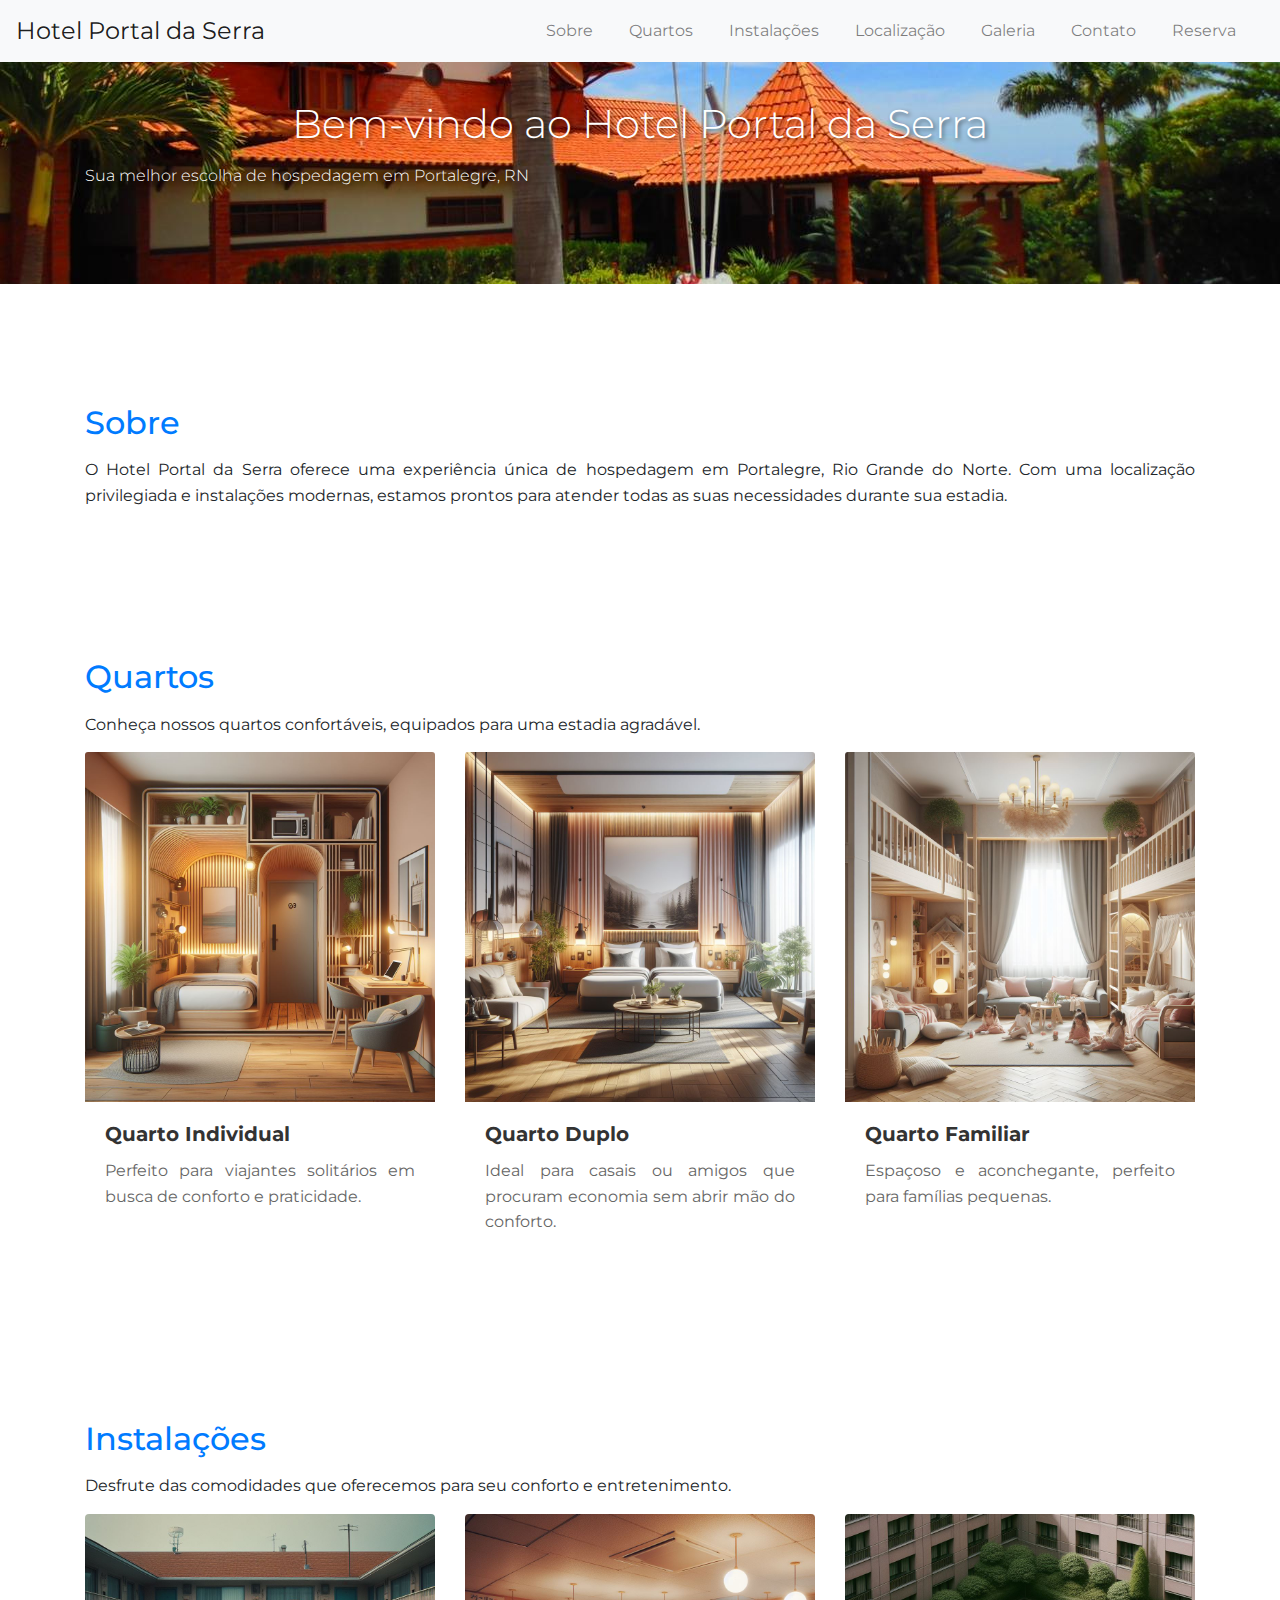
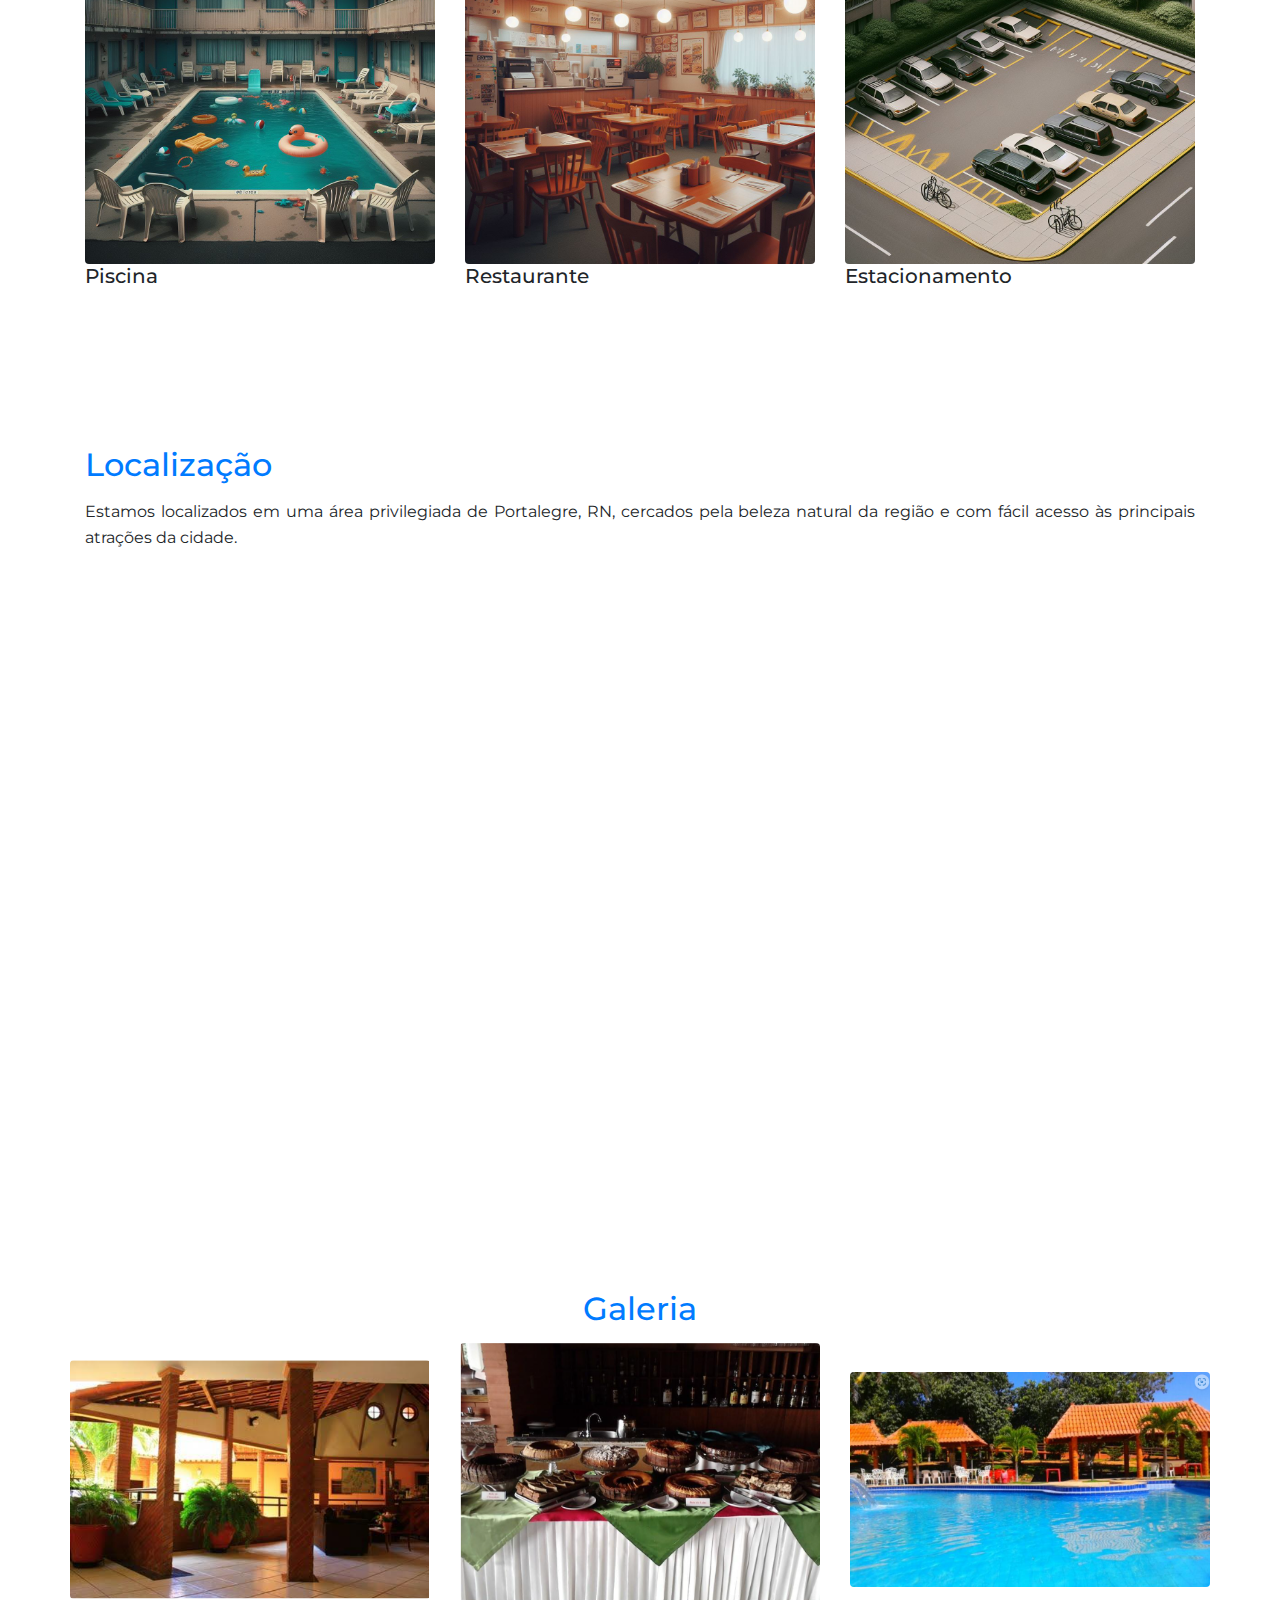
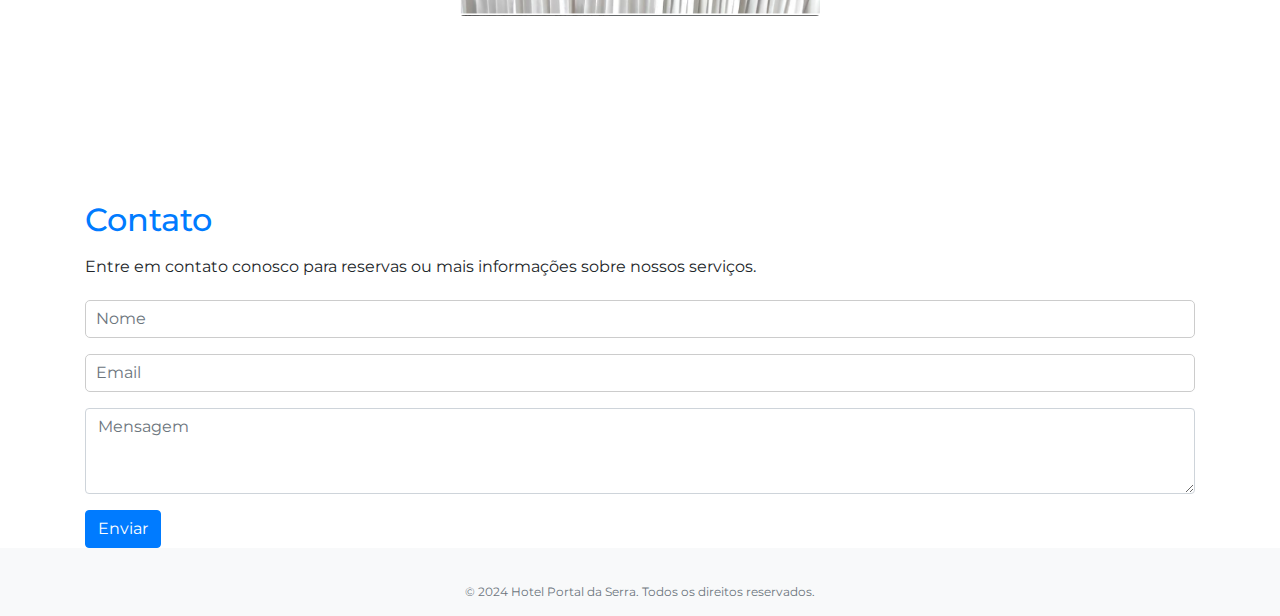
<file: index.html>
<!DOCTYPE html>
<html lang="pt-br">
<head>
  <meta charset="UTF-8">
  <meta name="viewport" content="width=device-width, initial-scale=1.0">
  <title>Hotel Portal da Serra</title>
  <link rel="preconnect" href="https://fonts.googleapis.com">
  <link rel="preconnect" href="https://fonts.gstatic.com" crossorigin>
  <link href="https://fonts.googleapis.com/css2?family=Montserrat:ital,wght@0,100..900;1,100..900&display=swap" rel="stylesheet">
  <link rel="stylesheet" href="https://stackpath.bootstrapcdn.com/bootstrap/4.5.2/css/bootstrap.min.css">
  <link rel="shortcut icon" href="./image/hotel.png" type="image/x-icon">
  <link rel="stylesheet" href="./css/style.css">
</head>
<body>

<!-- Navbar -->
<nav class="navbar navbar-expand-lg navbar-light bg-light">
  <a class="navbar-brand" href="#">Hotel Portal da Serra</a>
  <button class="navbar-toggler" type="button" data-toggle="collapse" data-target="#navbarSupportedContent" aria-controls="navbarSupportedContent" aria-expanded="false" aria-label="Toggle navigation">
    <span class="navbar-toggler-icon"></span>
  </button>

  <div class="collapse navbar-collapse" id="navbarSupportedContent">
    <ul class="navbar-nav ml-auto">
      <li class="nav-item">
        <a class="nav-link" href="#sobre">Sobre</a>
      </li>
      <li class="nav-item">
        <a class="nav-link" href="#quartos">Quartos</a>
      </li>
      <li class="nav-item">
        <a class="nav-link" href="#instalacoes">Instalações</a>
      </li>
      <li class="nav-item">
        <a class="nav-link" href="#localizacao">Localização</a>
      </li>
      <li class="nav-item">
        <a class="nav-link" href="#galeria">Galeria</a>
      </li>
      <li class="nav-item">
        <a class="nav-link" href="#contato">Contato</a>
      </li>
      <li class="nav-item">
        <a class="nav-link" href="reserva.html">Reserva</a>
     </li>
    </ul>
  </div>
</nav>

<!-- Banner -->
<section id="banner" class="jumbotron jumbotron-fluid">
  <div class="container text-center">
    <h1 class="display-4">Bem-vindo ao Hotel Portal da Serra</h1>
    <p class="lead">Sua melhor escolha de hospedagem em Portalegre, RN</p>
  </div>
</section>

<!-- Sobre -->
<section id="sobre" class="container">
  <h2>Sobre</h2>
  <p>O Hotel Portal da Serra oferece uma experiência única de hospedagem em Portalegre, Rio Grande do Norte. Com uma localização privilegiada e instalações modernas, estamos prontos para atender todas as suas necessidades durante sua estadia.</p>
</section>

<!-- Quartos -->
<section id="quartos" class="container">
  <h2>Quartos</h2>
  <p>Conheça nossos quartos confortáveis, equipados para uma estadia agradável.</p>
  <div class="row">
    <div class="col-md-4">
      <div class="card">
        <img src="./image/quarto1.jpg" class="card-img-top" alt="Quarto">
        <div class="card-body">
          <h5 class="card-title">Quarto Individual</h5>
          <p class="card-text">Perfeito para viajantes solitários em busca de conforto e praticidade.</p>
        </div>
      </div>
    </div>
    <div class="col-md-4">
      <div class="card">
        <img src="./image/quarto2.jpg" class="card-img-top" alt="Quarto">
        <div class="card-body">
          <h5 class="card-title">Quarto Duplo</h5>
          <p class="card-text">Ideal para casais ou amigos que procuram economia sem abrir mão do conforto.</p>
        </div>
      </div>
    </div>
    <div class="col-md-4">
      <div class="card">
        <img src="./image/quarto3.jpg" class="card-img-top" alt="Quarto">
        <div class="card-body">
          <h5 class="card-title">Quarto Familiar</h5>
          <p class="card-text">Espaçoso e aconchegante, perfeito para famílias pequenas.</p>
        </div>
      </div>
    </div>
  </div>
</section>

<!-- Instalações -->
<section id="instalacoes" class="container">
  <h2>Instalações</h2>
  <p>Desfrute das comodidades que oferecemos para seu conforto e entretenimento.</p>
  <div class="row">
    <div class="col-md-4">
      <img src="./image/piscina.jpg" class="img-fluid rounded" alt="Piscina">
      <h5>Piscina</h5>
    </div>
    <div class="col-md-4">
      <img src="/image/restaurante.jpg" class="img-fluid rounded" alt="Restaurante">
      <h5>Restaurante</h5>
    </div>
    <div class="col-md-4">
      <img src="./image/estacionamento.jpg" class="img-fluid rounded" alt="Estacionamento">
      <h5>Estacionamento</h5>
    </div>
  </div>
</section>

<!-- Localização -->
<section id="localizacao" class="container">
    <h2>Localização</h2>
    <p>Estamos localizados em uma área privilegiada de Portalegre, RN, cercados pela beleza natural da região e com fácil acesso às principais atrações da cidade.</p>
    <div class="embed-responsive embed-responsive-16by9">
      <iframe src="https://www.google.com/maps/embed?pb=!1m18!1m12!1m3!1d3967.8091633933122!2d-37.987495911145025!3d-6.020916700000001!2m3!1f0!2f0!3f0!3m2!1i1024!2i768!4f13.1!3m3!1m2!1s0x7bb29c3dcf39f6b%3A0x60d7747b5a712863!2sHotel%20Portal%20da%20Serra!5e0!3m2!1spt-BR!2sbr!4v1714005182451!5m2!1spt-BR!2sbr" class="embed-responsive-item" width="600" height="450" style="border:0;" allowfullscreen="" loading="lazy" referrerpolicy="no-referrer-when-downgrade"></iframe>
    </div>
</section>
  
<!-- Galeria -->
<section id="galeria" class="container">
  <h2>Galeria</h2>
  <div class="row">
    <div class="col-md-4">
      <img src="./image/galeria1.png" class="img-fluid rounded" alt="Galeria 1">
    </div>
    <div class="col-md-4">
      <img src="./image/galeria2.png" class="img-fluid rounded" alt="Galeria 2">
    </div>
    <div class="col-md-4">
      <img src="./image/galeria3.png" class="img-fluid rounded" alt="Galeria 3">
    </div>
  </div>
</section>

<!-- Contato -->
<section id="contato" class="container">
  <h2>Contato</h2>
  <p>Entre em contato conosco para reservas ou mais informações sobre nossos serviços.</p>
  <form id="contato-form">
    <div class="form-group">
      <input type="text" class="form-control" id="nome" placeholder="Nome">
    </div>
    <div class="form-group">
      <input type="email" class="form-control" id="email" placeholder="Email">
    </div>
    <div class="form-group">
      <textarea class="form-control" id="mensagem" rows="3" placeholder="Mensagem"></textarea>
    </div>
    <button type="submit" class="btn btn-primary">Enviar</button>
  </form>
</section>


<!-- Footer -->
<footer class="footer">
    <div class="container">
        <span class="text-muted">© 2024 Hotel Portal da Serra. Todos os direitos reservados.</span>
    </div>
</footer>
<!-- Scripts -->
<script src="https://code.jquery.com/jquery-3.5.1.slim.min.js"></script>
<script src="https://cdn.jsdelivr.net/npm/@popperjs/core@2.5.4/dist/umd/popper.min.js"></script>
<script src="https://stackpath.bootstrapcdn.com/bootstrap/4.5.2/js/bootstrap.min.js"></script>
<script src="./js/scripts.js"></script>
</body>
</html>
</file>
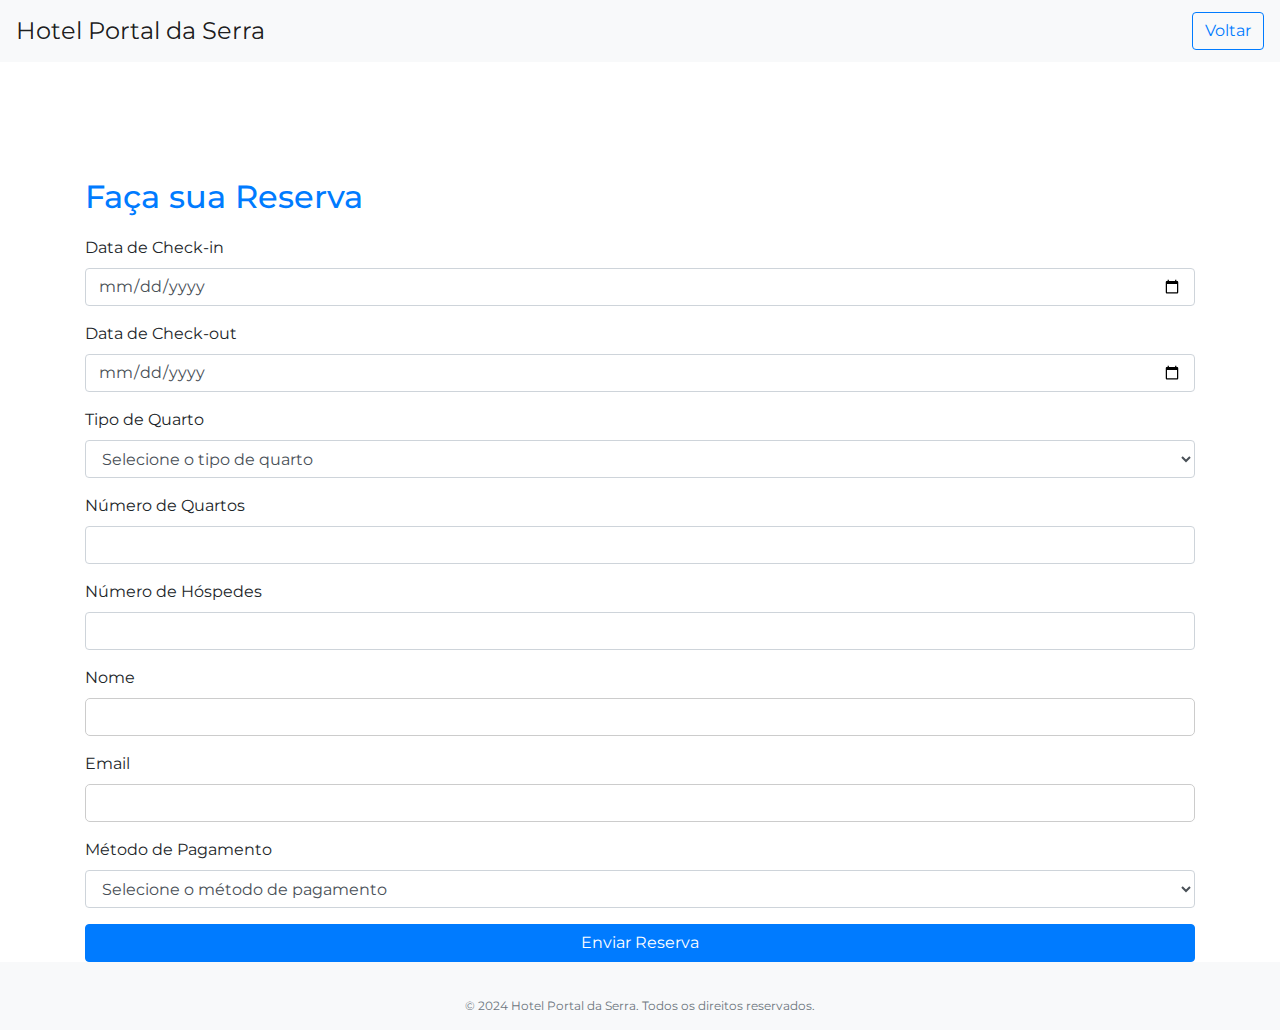
<file: reserva.html>
<!DOCTYPE html>
<html lang="pt-br">
<head>
    <meta charset="UTF-8">
    <meta name="viewport" content="width=device-width, initial-scale=1.0">
    <title>Reserva - Hotel Portal da Serra</title>
    <link rel="shortcut icon" href="/image/hotel.png" type="image/x-icon">
    <link rel="stylesheet" href="https://stackpath.bootstrapcdn.com/bootstrap/4.5.2/css/bootstrap.min.css">
    <link rel="stylesheet" href="./css/style.css"> <!-- Seu arquivo CSS personalizado -->
    <style>
        /* Estilos para dispositivos móveis */
        @media (max-width: 767px) {
            .container {
                padding-top: 80px; /* Adiciona espaço abaixo do menu fixo */
            }

            h2 {
                font-size: 1.2rem; /* Tamanho de fonte menor para dispositivos móveis */
                margin-bottom: 15px; /* Aumenta a margem inferior */
            }

            .form-group label {
                font-size: 0.9rem; /* Tamanho de fonte menor para dispositivos móveis */
            }

            .form-control {
                font-size: 0.8rem; /* Tamanho de fonte menor para dispositivos móveis */
            }

            button[type="submit"] {
                font-size: 0.9rem; /* Tamanho de fonte menor para dispositivos móveis */
            }

            .footer {
                font-size: 0.7rem; /* Tamanho de fonte menor para dispositivos móveis */
                padding: 10px 0; /* Menor padding no rodapé */
            }
        }
    </style>
</head>
<body>

<nav class="navbar navbar-expand-lg navbar-light bg-light fixed-top">
    <a class="navbar-brand" href="#">Hotel Portal da Serra</a>
    <!-- Adicione um botão de voltar para a página inicial, por exemplo -->
    <a href="index.html" class="btn btn-outline-primary ml-auto">Voltar</a>
</nav>

<section class="container mt-5">
    <h2>Faça sua Reserva</h2>
    <form id="reserva-form">
        <div class="form-group">
            <label for="checkin">Data de Check-in</label>
            <input type="date" class="form-control" id="checkin" name="checkin" required>
        </div>
        <div class="form-group">
            <label for="checkout">Data de Check-out</label>
            <input type="date" class="form-control" id="checkout" name="checkout" required>
        </div>
        <div class="form-group">
            <label for="tipo_quarto">Tipo de Quarto</label>
            <select class="form-control" id="tipo_quarto" name="tipo_quarto" required>
                <option value="">Selecione o tipo de quarto</option>
                <option value="individual">Individual</option>
                <option value="duplo">Duplo</option>
                <option value="familiar">Familiar</option>
            </select>
        </div>
        <div class="form-group">
            <label for="numero_quartos">Número de Quartos</label>
            <input type="number" class="form-control" id="numero_quartos" name="numero_quartos" min="1" required>
        </div>
        <div class="form-group">
            <label for="numero_hospedes">Número de Hóspedes</label>
            <input type="number" class="form-control" id="numero_hospedes" name="numero_hospedes" min="1" required>
        </div>
        <div class="form-group">
            <label for="nome">Nome</label>
            <input type="text" class="form-control" id="nome" name="nome" required>
        </div>
        <div class="form-group">
            <label for="email">Email</label>
            <input type="email" class="form-control" id="email" name="email" required>
        </div>
        <div class="form-group">
            <label for="metodo_pagamento">Método de Pagamento</label>
            <select class="form-control" id="metodo_pagamento" name="metodo_pagamento" required>
                <option value="">Selecione o método de pagamento</option>
                <option value="cartao_credito">Cartão de Crédito</option>
                <option value="transferencia_bancaria">Pix</option>
                <option value="paypal">PayPal</option>
                <!-- Adicione outras opções de pagamento conforme necessário -->
            </select>
        </div>
        <button type="submit" class="btn btn-primary btn-block">Enviar Reserva</button>
    </form>
</section>

<footer class="footer text-center">
    <div class="container">
        <span class="text-muted">© 2024 Hotel Portal da Serra. Todos os direitos reservados.</span>
    </div>
</footer>

<script src="https://code.jquery.com/jquery-3.5.1.slim.min.js"></script>
<script src="https://cdn.jsdelivr.net/npm/@popperjs/core@2.5.4/dist/umd/popper.min.js"></script>
<script src="https://stackpath.bootstrapcdn.com/bootstrap/4.5.2/js/bootstrap.min.js"></script>
<script src="./js/reserva.js"></script> <!-- Arquivo JavaScript para lidar com o envio do formulário -->
</body>
</html>
</file>
<file: css/style.css>
@import url('https://fonts.googleapis.com/css2?family=Montserrat:ital,wght@0,100..900;1,100..900&display=swap');
/* Estilos gerais */
body {
    font-family: 'Montserrat', sans-serif;
    margin: 0;
    padding: 0;
}

.container {
    margin-top: 20px; 
}

/* Estilos para os cabeçalhos das seções */
h2 {
    color: #007bff;
    margin-bottom: 15px;
}

/* Estilos para os parágrafos das seções */
p {
    text-align: justify;
    line-height: 1.6;
    margin-bottom: 15px;
}

/* Estilos para os cards */
.card {
    margin-bottom: 15px;
    border: none;
    transition: transform 0.3s ease;
}

.card:hover {
    transform: translateY(-5px);
}

.card-title {
    font-weight: bold;
    color: #333;
}

.card-text {
    color: #666;
}

/* Estilos para a seção de contato */
form {
    margin-top: 20px; 
}

form input[type="text"],
form input[type="email"],
form textarea {
    width: 100%;
    margin-bottom: 15px;
    padding: 10px;
    border: 1px solid #ccc;
    border-radius: 5px;
}

form button {
    background-color: #007bff;
    color: #fff;
    border: none;
    padding: 10px 20px;
    cursor: pointer;
    border-radius: 5px;
}

form button:hover {
    background-color: #0056b3;
}

/* Estilos para o rodapé */
.footer {
    background-color: #f8f9fa;
    padding: 15px 0;
    text-align: center;
}

.footer .container {
    display: flex;
    justify-content: center;
    align-items: center;
}

.footer span {
    color: #6c757d;
    font-size: 12px;
}

/* Estilo para a seção de galeria */
#galeria {
    padding: 20px 0;
}

/* Estilo para o título da galeria */
#galeria h2 {
    text-align: center;
    margin-bottom: 15px;
}

/* Estilo para as imagens da galeria */
#galeria img {
    width: 100%;
    height: auto;
    margin-bottom: 15px;
}

/* Estilo para as colunas da galeria */
#galeria .col-md-4 {
    display: flex;
    justify-content: center;
    align-items: center;
}

/* Estilos para o banner */
#banner {
    background-image: url('/image/banner.jpg');
    background-size: cover;
    background-position: center;
    color: #fff;
    text-align: center;
    padding: 80px 0; 
    text-shadow: 2px 2px 4px rgba(0, 0, 0, 0.5); 
    background-color: rgba(0, 0, 0, 0.7);
    margin-bottom: -30px;
}

#banner h1 {
    font-size: 2.5rem; 
    margin-bottom: 15px; 
}

#banner p {
    font-size: 1rem; 
}

/* Estilos para o menu */
.navbar {
    position: fixed; 
    top: 0; 
    width: 100%; 
    background-color: #fff; 
    z-index: 1000; 
}

.navbar-brand {
    font-size: 1.5rem;
    color: #333;
}

.navbar-nav {
    display: flex;
    list-style: none;
}

.nav-item {
    margin-right: 20px;
}

.nav-link {
    text-decoration: none;
    color: #333;
}

.nav-link:hover {
    color: #007bff;
}

/* Estilos para a seção reserva */
section.container {
    padding-top: 70px; 
}

/* Ajuste para o nome da seção "Faça sua Reserva" */
section.container h2 {
    margin-top: 60px; 
}

/* Estilos para versão mobile */
@media (max-width: 768px) {
    .container {
        margin-top: 10px;
    }

    h2 {
        margin-bottom: 10px;
    }

    p {
        margin-bottom: 10px;
    }

    .card {
        margin-bottom: 10px;
    }

    .card-title {
        font-size: 1.2rem;
    }

    .card-text {
        font-size: 0.9rem;
    }

    form {
        margin-top: 10px;
    }

    form input[type="text"],
    form input[type="email"],
    form textarea {
        padding: 8px;
    }

    form button {
        padding: 8px 15px;
    }

    .footer {
        padding: 10px 0;
    }

    .footer span {
        font-size: 10px;
    }

    #galeria h2 {
        margin-bottom: 10px;
    }

    #banner h1 {
        font-size: 2rem;
        margin-bottom: 10px;
    }

    #banner p {
        font-size: 0.9rem;
    }
}
</file>
